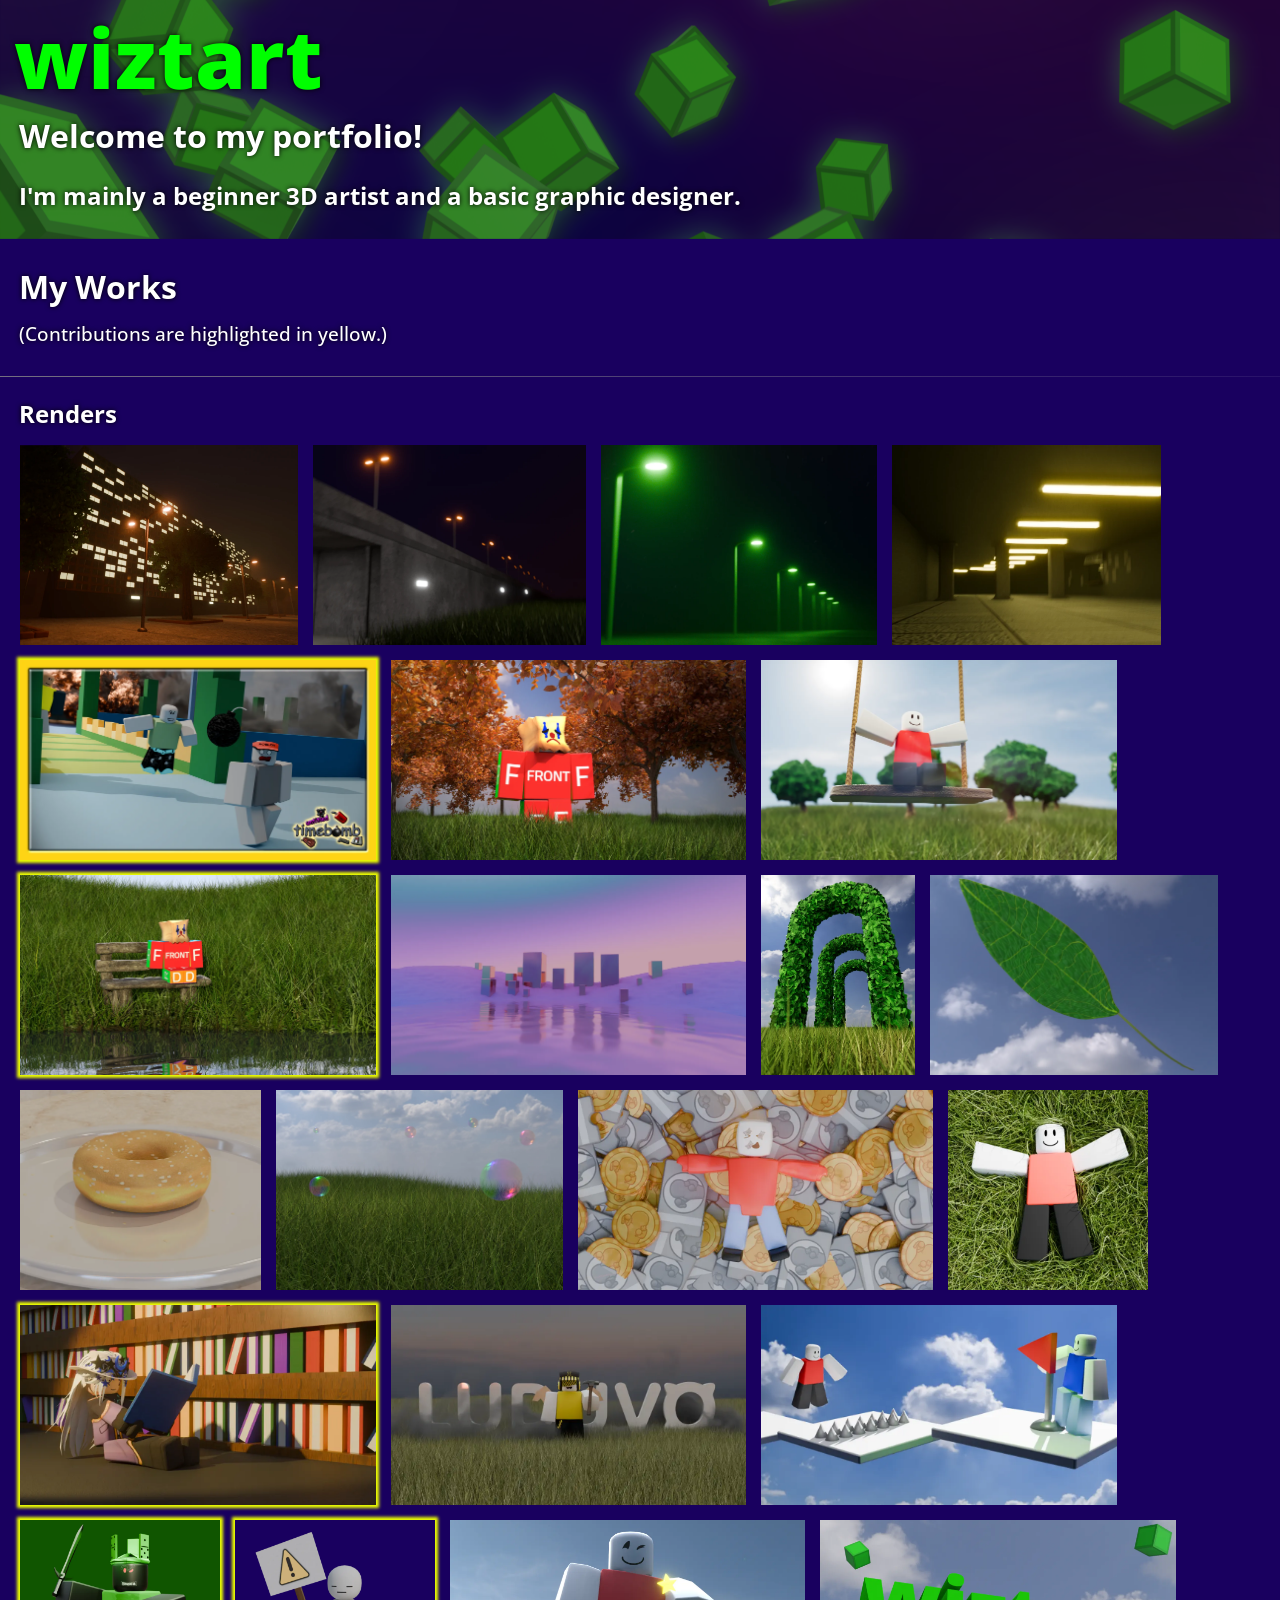
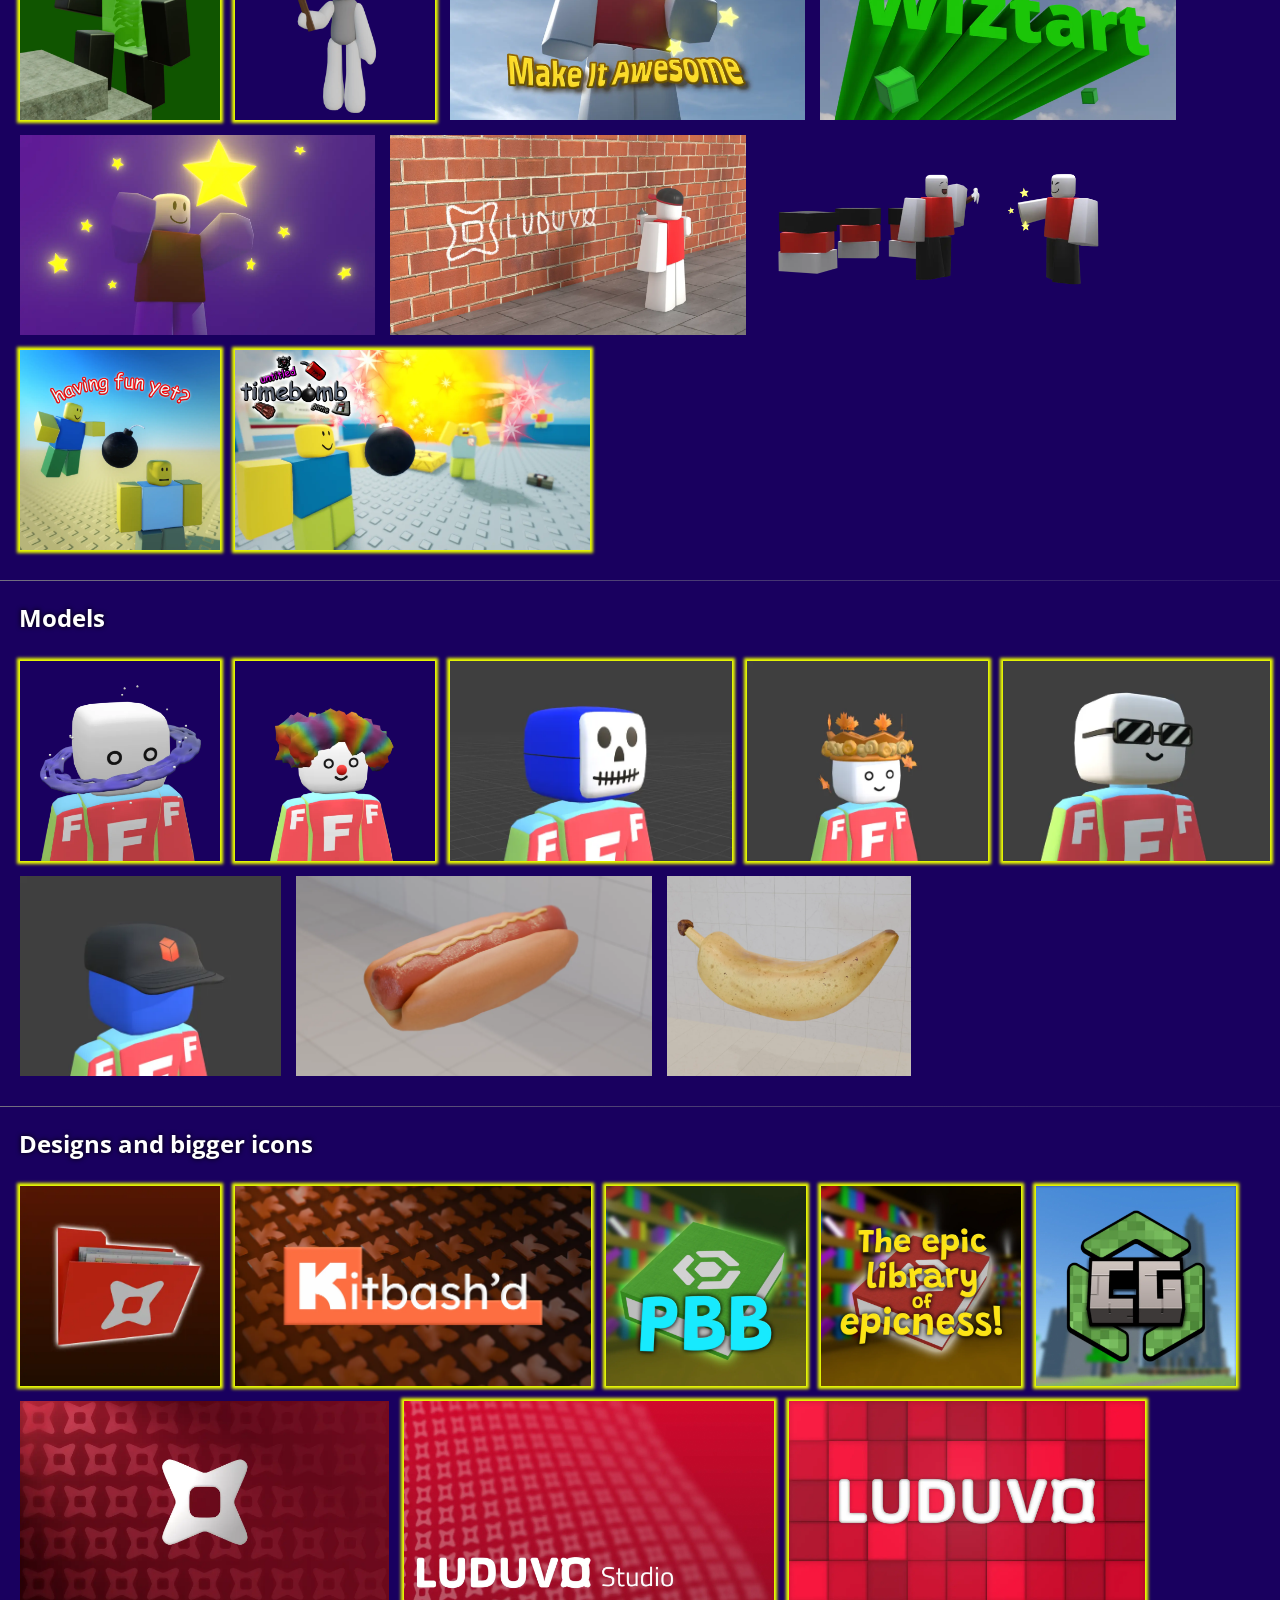
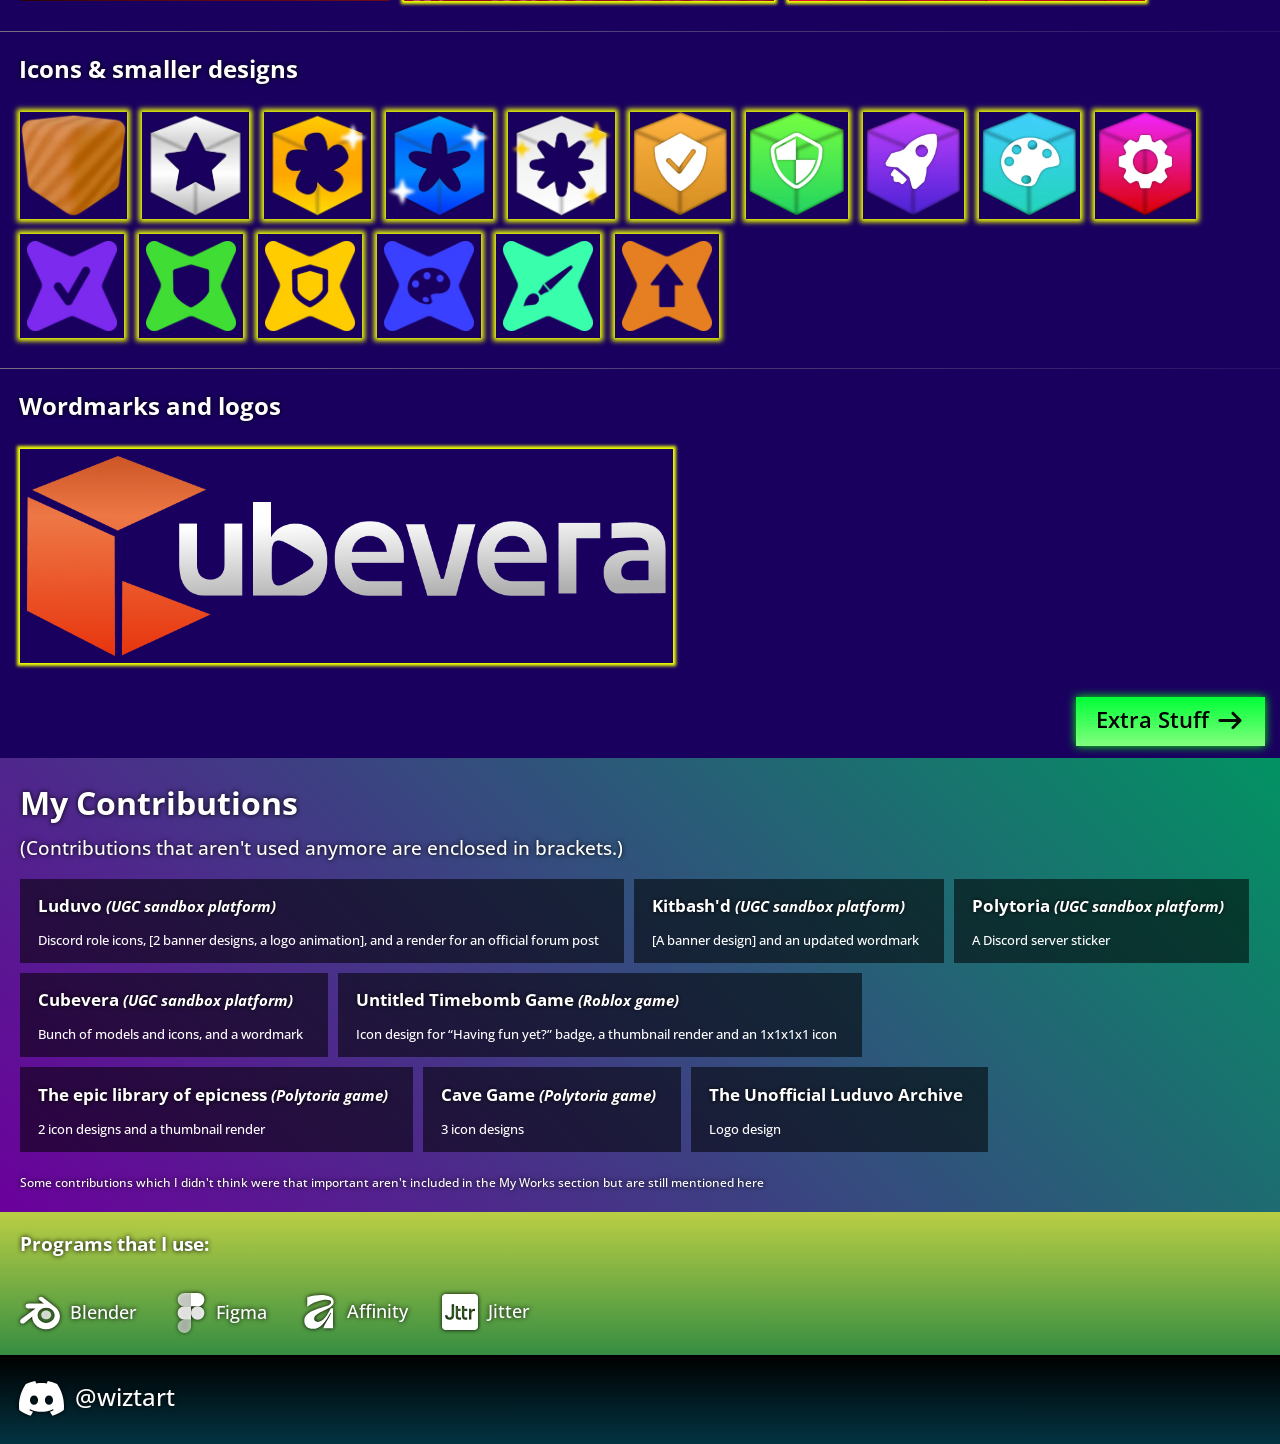
<file: index.html>
<!DOCTYPE html>
<html lang="en">
<head>
    <meta charset="UTF-8">
    <meta name="viewport" content="width=device-width, initial-scale=1.0">
    <title>wiztart's Portfolio</title>
    <meta property="og:title" content="wiztart's Portfolio">
    <meta property="og:image" content="https://wiztart.github.io/portfolio/icons/embed-icon.png">
    <link rel="stylesheet" href="styles.css">
    <link rel="preconnect" href="https://fonts.googleapis.com">
    <link rel="preconnect" href="https://fonts.gstatic.com" crossorigin>
    <link href="https://fonts.googleapis.com/css2?family=Open+Sans:ital,wght@0,300..800;1,300..800&display=swap" rel="stylesheet">
    <link rel="icon" type="image/x-icon" href="icons/icon.png">
</head>

<body>
<script>
    const urlParams = new URLSearchParams(window.location.search);

    if (urlParams.get('animation') === 'false' || urlParams.get('vscode-livepreview') === 'true') {
    document.documentElement.classList.add('no-animations');
    }
</script>




<div class="headerdiv wipe-animation">
    <h1 class="maintext wiztart-name fade-up">wiztart</h1>
    <h1 class="maintext fade-up">Welcome to my portfolio!</h1>
    <h2 class="maintext fade-up">I'm mainly a beginner 3D artist and a basic graphic designer.</h2>
    <p class="secret-text">if you found this you are very cool</p>
</div>

<div class="my-works-section wipe-animation-2">
    <h1 class="maintext fade-in" style="margin-bottom: -6px;">My Works</h1>
    <h3 class="maintext2 fade-in" style="margin-bottom: 10px;">(Contributions are highlighted in yellow.)</h3>
    <div class="bar"></div>
    <h2 class="maintext fade-in" style="margin-bottom: 8px;">Renders</h2>
    <div class="my-works-container fade-and-grow">
        <img class="big2-mwimage" src="works/40.webp">
        <img class="big2-mwimage" src="works/39.webp">
        <img class="big2-mwimage" src="works/38.webp">
        <img class="big2-mwimage" src="works/37.webp">
        <img class="h-mwimage" src="works/36.webp">
        <img class="mwimage" src="works/35.webp">
        <img class="mwimage" src="works/34.webp">
        <img class="h-mwimage" src="works/33.webp">
        <img class="mwimage" src="works/30.webp">
        <img class="big-mwimage" src="works/29.webp">
        <img class="mwimage" src="works/28.webp">
        <img class="mwimage" src="works/27.webp">
        <img class="big2-mwimage" src="works/25.webp">
        <img class="mwimage" src="works/24.webp">
        <img class="mwimage" src="works/23.webp">
        <img class="h-mwimage" src="works/22.webp">
        <img class="mwimage" src="works/21.webp">
        <img class="mwimage" src="works/19.webp">
        <img class="h-mwimage" src="works/18.webp">
        <img class="h-mwimage" src="works/16.webp">
        <img class="mwimage" src="works/15.webp">
        <img class="mwimage" src="works/14.webp">
        <img class="mwimage" src="works/13.webp">
        <img class="mwimage" src="works/10.webp">
        <img class="wide-mwimage" src="works/9.webp">
        <img class="h-mwimage" src="works/8.webp">
        <img class="h-mwimage" src="works/3.webp">
    </div>

    <div class="bar"></div>
    <h2 class="maintext fade-in">Models</h2>
    <div class="my-works-container">
        <img class="h-mwimage" src="works/41.webp">
        <img class="h-mwimage" src="works/42.webp">
        <img class="h-mwimage" src="works/43.webp">
        <img class="h-mwimage" src="works/44.webp">
        <img class="h-mwimage" src="works/45.webp">
        <img class="mwimage" src="works/46.webp">
        <img class="mwimage" src="works/32.webp">
        <img class="mwimage" src="works/31.webp">
    </div>

    <div class="bar"></div>
    <h2 class="maintext fade-in">Designs and bigger icons</h2>
    <div class="my-works-container">
        <img class="h-mwimage" src="works/20.webp">
        <img class="h-mwimage" src="works/17.webp">
        <img class="h-mwimage" src="works/12.webp">
        <img class="h-mwimage" src="works/11.webp">
        <img class="h-mwimage" src="works/5.webp">
        <img class="mwimage" src="works/4.webp">
        <img class="h-mwimage" src="works/2.webp">
        <img class="h-mwimage" src="works/1.webp">
    </div>

    <div class="bar"></div>
    <h2 class="maintext fade-in">Icons & smaller designs</h2>
    <div class="my-works-container">
        <img class="h-icon-mwimage" src="works/47.webp">
        <img class="h-icon-mwimage" src="works/48.webp">
        <img class="h-icon-mwimage" src="works/49.webp">
        <img class="h-icon-mwimage" src="works/50.webp">
        <img class="h-icon-mwimage" src="works/51.webp">
        <img class="h-icon-mwimage" src="works/52.webp">
        <img class="h-icon-mwimage" src="works/53.webp">
        <img class="h-icon-mwimage" src="works/54.webp">
        <img class="h-icon-mwimage" src="works/55.webp">
        <img class="h-icon-mwimage" src="works/56.webp">
        <img class="h-wmargin-icon-mwimage" src="works/verifiedalphatester.webp">
        <img class="h-wmargin-icon-mwimage" src="works/volunteermod.webp">
        <img class="h-wmargin-icon-mwimage" src="works/volunteeradmin.webp">
        <img class="h-wmargin-icon-mwimage" src="works/itemdesigner.webp">
        <img class="h-wmargin-icon-mwimage" src="works/artist.webp">
        <img class="h-wmargin-icon-mwimage" src="works/contributor.webp">
    </div>

    <div class="bar"></div>
    <h2 class="maintext fade-in">Wordmarks and logos</h2>
    <div class="my-works-container">
        <img class="big2-h-wmargin-mwimage" src="works/CubeveraWordmark.png">
    </div>
<br>

    <div style="padding-right: 15px; padding-bottom: 15px;">
        <a href="extra.html">
        <button class="more-stuff-button hvr-grow">Extra Stuff <img src="icons/arrow-right.svg" alt="Back" width="30" height="29" style="vertical-align: middle; padding-bottom: 4px;"></button>
        </a>
        <p style="font-size: 16px;">&nbsp;</p>
    </div>
</div>

<div class="contributions-section">
    <h1 class="maintext fade-in" style="padding-left: 0px; margin-bottom: -7px;">My Contributions</h1>
    <h3 class="maintext2 fade-in" style="padding-left: 0px;">(Contributions that aren't used anymore are enclosed in brackets.)</h3>

    <div class="contribution-cards-container fade-and-grow">


        <div class="contribution-card"><h2 class="ctbcard-text">Luduvo
        <i class="ctbcard-text-2">(UGC sandbox platform)</i>
        <h3 class="ctbcard-text-3">Discord role icons, [2 banner designs, a logo animation], and a render for an official forum post</h3></h2></div>

        <div class="contribution-card"><h2 class="ctbcard-text">Kitbash'd
        <i class="ctbcard-text-2">(UGC sandbox platform)</i>
        <h3 class="ctbcard-text-3">[A banner design] and an updated wordmark</h3></h2></div>

        <div class="contribution-card"><h2 class="ctbcard-text">Polytoria
        <i class="ctbcard-text-2">(UGC sandbox platform)</i>
        <h3 class="ctbcard-text-3">A Discord server sticker</h3></h2></div>
        
        <div class="contribution-card"><h2 class="ctbcard-text">Cubevera
        <i class="ctbcard-text-2">(UGC sandbox platform)</i>
        <h3 class="ctbcard-text-3">Bunch of models and icons, and a wordmark</h3></h2></div>

        <div class="contribution-card"><h2 class="ctbcard-text">Untitled Timebomb Game
        <i class="ctbcard-text-2">(Roblox game)</i>
        <h3 class="ctbcard-text-3">Icon design for “Having fun yet?” badge, a thumbnail render and an 1x1x1x1 icon</h3></h2></div>

        <div class="contribution-card"><h2 class="ctbcard-text">The epic library of epicness
        <i class="ctbcard-text-2">(Polytoria game)</i>
        <h3 class="ctbcard-text-3">2 icon designs and a thumbnail render</h3></h2></div>

        <div class="contribution-card"><h2 class="ctbcard-text">Cave Game
        <i class="ctbcard-text-2">(Polytoria game)</i>
        <h3 class="ctbcard-text-3">3 icon designs</h3></h2></div>

        <div class="contribution-card"><h2 class="ctbcard-text">The Unofficial Luduvo Archive
        <h3 class="ctbcard-text-3">Logo design</h3></h2></div>

        <p class="maintext2" style="padding-left: 0px; margin-bottom: 0px; font-size: 12px;">Some contributions which I didn't think were that important aren't included in the My Works section but are still mentioned here</p>

    </div>
</div>

<div class="programs-container fade-in">
    <h3 class="maintext fade-up">Programs that I use:</h3>

    <div style="display: flex; flex-wrap: wrap;">
        <div class="fade-up"><p class="maintext2" style="font-size: 18px;"><img src="icons/Blender.svg" alt="." width="40" class="small-icon">&nbsp; Blender</p></div>
        <div class="fade-up"><p class="maintext2" style="font-size: 18px;"><img src="icons/Figma.svg" alt="." width="40" class="small-icon"> Figma</p></div>
        <div class="fade-up"><p class="maintext2" style="font-size: 18px; padding-top: 1px;"><img src="icons/Affinity.svg" alt="." width="36" class="small-icon">&nbsp; Affinity</p></div>
        <div class="fade-up"><p class="maintext2" style="font-size: 18px; padding-top: 1px;"><img src="icons/Jitter.svg" alt="." width="36" class="small-icon">&nbsp; Jitter</p></div>
    </div>
</div>

<div class="discord-username-section">
    <h2 class="maintext2">
    <img src="icons/discord.svg" alt="Discord" width="45" class="small-icon" style="padding-right: 11px;">@wiztart
    </h2>
</div>
</body>
</html>
</file>
<file: styles.css>
body {
    margin: 0;
    min-height: 100vh; 
    background-image: linear-gradient(45deg, #35004e, #130153);
    background-attachment: fixed;
    background-size: cover;   
}

.maintext {
    position: relative;
    color: white;
    font-family: "Open Sans", sans-serif;
    font-optical-sizing: auto;
    font-weight: 700;
    font-style: normal;
    font-variation-settings:
    "wdth" 100;
    text-shadow: 0px 0px 5px #000000;
    padding-left: 19px;
    padding-right: 6px;
}

.maintext2 {
    position: relative;
    color: white;
    font-family: "Open Sans", sans-serif;
    font-optical-sizing: auto;
    font-weight: 500;
    font-style: normal;
    font-variation-settings:
    "wdth" 100;
    text-shadow: 0px 0px 5px #000000;
    padding-left: 19px;
    padding-right: 15px;
}

.wiztart-name {
    color: rgb(0, 255, 0);
    font-weight: 770;
    margin-top: 0px;
    margin-bottom: -20px;
    font-size: 520%;
    margin-left: -5px;
}
.discord-username-section {
    position: relative;
    background-image: linear-gradient(180deg, #000000, #033442);
    padding-top: 1px;
    padding-bottom: 1px;
}

.small-icon {
    -webkit-filter: drop-shadow(5px 5px 5px #000000);
    filter: drop-shadow(0px 0px 2px #000000);
    vertical-align: middle;
    padding-bottom: 2.6px;
}

.programs-container {
    /* -webkit-backdrop-filter: blur(5px); */
    /* backdrop-filter: blur(5px); */
    background-image: linear-gradient(0deg, #097417d0, #a3be07c0);
    padding: 1px;
}

.contribution-card {
    background-color: #0000008e;
    width: fit-content;
    padding-left: 18px;
    padding-right: 25px;
    padding-top: 1px;
    padding-bottom: 1px;
}

.contributions-section {
    padding-left: 20px;
    padding-bottom: 21px;
    padding-top: 1px;
    background-image: linear-gradient(45deg, #6b009c, #029262);
    display: block;
    margin-top: 0;
}

.contribution-cards-container {
    display: flex;
    flex-wrap: wrap;
    gap: 10px;
    padding-right: 23px;
}

.ctbcard-text {
    position: relative;
    color: white;
    font-family: "Open Sans", sans-serif;
    font-optical-sizing: auto;
    font-weight: 700;
    font-style: normal;
    font-variation-settings:
    "wdth" 100;
    text-shadow: 0px 0px 5px #000000;
    font-size: 17px;
}

.ctbcard-text-3 {
    position: relative;
    color: white;
    font-family: "Open Sans", sans-serif;
    font-optical-sizing: auto;
    font-weight: 500;
    font-style: normal;
    font-variation-settings:
    "wdth" 100;
    font-size: 13px
}

.ctbcard-text-2 {
    position: relative;
    color: white;
    font-family: "Open Sans", sans-serif;
    font-optical-sizing: auto;
    font-weight: 700;
    font-style: normal;
    font-variation-settings:
    "wdth" 100;
    text-shadow: 0px 0px 5px #000000;
    font-size: 18px;
    font-style: italic;
    font-size: 15px;
}

.bar {
  position: relative;
  width: 100%;
  height: 1px;
  background-image: linear-gradient(90deg, #888888d0, #ffffff11);
  margin-top: 30px;
}


.logo {
    position: relative;
    display: block;
    width: 30%;
    max-width: 400px;
    min-width: 320px;
    height: auto;
    padding-left: 15px;
    padding-top: 30px;
    -webkit-filter: drop-shadow(5px 5px 5px #000000);
    filter: drop-shadow(0px 0px 5px #000000);
}


.my-works-section {
    background-color: rgb(25, 0, 95); 
    width: 100%;
    padding-top: 5px;
    padding-bottom: 12px;
}

.my-works-container {
    padding-top: 7px;
    padding-left: 20px;
    display: flex;
    flex-wrap: wrap;
    gap: 15px; /* Adjust this value to change the spacing */
}

.hvr-grow {
  display: inline-block;
  vertical-align: middle;
  -webkit-transform: perspective(1px) translateZ(0);
  transform: perspective(1px) translateZ(0);
  box-shadow: 0 0 1px rgba(0, 0, 0, 0);
  -webkit-transition-duration: 0.3s;
  transition-duration: 0.3s;
  -webkit-transition-property: transform;
  transition-property: transform;
}
.hvr-grow:hover, .hvr-grow:focus, .hvr-grow:active { 
  -webkit-transform: scale(1.05);
  transform: scale(1.05);
}

.no-animations .hvr-grow {
  -webkit-transition-duration: 0.3s !important;
  transition-duration: 0.3s !important;
  -webkit-transition-property: transform !important;
  transition-property: transform !important;
}


.headerdiv {
    background-image: url("icons/banner.png");
    background-size: cover;
    background-position: center;
    background-repeat: no-repeat;
    display: block;
    overflow: hidden; /* Prevents internal margins from pushing out the bottom */
}

.wipe-animation {
    -webkit-mask-image: linear-gradient(to right, black 45%, transparent 55%);

    mask-image: linear-gradient(to right, black 46%, transparent 55%);

    -webkit-mask-size: 200% 100%;
    mask-size: 300% 100%;

    -webkit-mask-position: 100% 0;
    mask-position: 85% 0;

    animation: wipeReveal 1s ease-in-out forwards;
}

.wipe-animation-2 {
    -webkit-mask-image: linear-gradient(to right, transparent 45%, black 55%);
    mask-image: linear-gradient(to right, transparent 45%, black 55%);

    -webkit-mask-size: 200% 100%;
    mask-size: 300% 100%;

    -webkit-mask-position: 0% 0;
    mask-position: 0% 0;

    animation: wipeRevealRightToLeft 1s ease-in-out forwards;
}

@keyframes wipeRevealRightToLeft {
  0% {
    -webkit-mask-position: 0% 0;
    mask-position: 0% 0;
  }
  100% {
    -webkit-mask-position: 100% 0;
    mask-position: 100% 0;
  }
}

@keyframes wipeReveal {
  100% {
    -webkit-mask-position: 0% 0;
    mask-position: 0% 0;
  }
}

.no-animations .wipe-animation {
    -webkit-mask-position: 0% 0 !important;
    mask-position: 0% 0 !important;
}

.no-animations .wipe-animation-2 {
    -webkit-mask-position: 100% 0 !important;
    mask-position: 100% 0 !important;
}

.mwimage {
    height: 200px;
    width: auto;
    flex-shrink: 0;
    object-fit: contain;
}

.big-mwimage {
    height: 200px;
    width: auto;
    flex-shrink: 0;
    object-fit: contain;
}

.big2-mwimage {
    height: 200px;
    width: auto;
    flex-shrink: 0;
    object-fit: contain;
}

.big2-h-wmargin-mwimage {
    height: 200px;
    width: auto;
    flex-shrink: 0;
    object-fit: contain;
    box-shadow: 0 0 3px 2.8px #eeff00;
    padding-inline: 7px;
    padding-block: 7px;
}

.wide-mwimage {
    height: 155px;
    width: auto;
    flex-shrink: 0;
    object-fit: contain;
}

.h-mwimage {
    height: 200px;
    width: auto;
    flex-shrink: 0;
    object-fit: contain;
    box-shadow: 0 0 3px 2.8px #eeff00;
}

.h-icon-mwimage {
    height: 107px;
    width: auto;
    flex-shrink: 0;
    object-fit: contain;
    box-shadow: 0 0 5px 2.8px #eeff00;
}

.h-wmargin-icon-mwimage {
    height: 90px;
    width: auto;
    flex-shrink: 0;
    object-fit: contain;
    box-shadow: 0 0 5px 2.8px #eeff00;
    padding-inline: 7px;
    padding-block: 7px;
}

.blue-highlighted-worksimage {
    height: 200px;
    width: auto;
    flex-shrink: 0;
    object-fit: contain;
    box-shadow: 0 0 5px 2.8px #00ccff;
}

.fade-up {
  opacity: 0;
  transform: translateY(20px);
  animation: fadeUp 0.7s ease-out forwards;
  animation-delay: 0.4s;
}

.no-animations .fade-up {
  opacity: 1 !important;
  transform: translateY(0) !important;
}

.fade-and-grow {
  animation: fadeInGrow 0.6s ease-in-out forwards;
}

@keyframes fadeInGrow {
  0% {
    opacity: 0;
    transform: scale(0.7);
  }
  100% {
    opacity: 1;
    transform: scale(1);
  }
}


@keyframes fadeUp {
  to {
    opacity: 1;
    transform: translateY(0);
  }
}

  /*
Source - https://stackoverflow.com/a/39669911
Posted by DigitalDesignDj
Retrieved 2026-07-07, License - CC BY-SA 3.0
*/

.fade-in {
	opacity: 1;
	animation-name: fadeInOpacity;
	animation-iteration-count: 1;
	animation-timing-function: ease-in;
	animation-duration: 0.8s;
}

.back-button {
  font-family: "Open Sans";
  font-weight: 600;
  padding: 10px 30px;
  padding-bottom: 7px;
  font-size: 22px;
  cursor: pointer;
  background: linear-gradient(to bottom, #00ff37, #82ff7e); 
  -webkit-filter: drop-shadow(5px 5px 5px #00ff00);
  filter: drop-shadow(0px 0px 5px #02ff02);
  border-style: none;
  color: black;
  text-decoration: none;
}

.more-stuff-button {
  font-family: "Open Sans";
  font-weight: 600;
  padding: 7px 20px;
  font-size: 22px;
  cursor: pointer;
  background: linear-gradient(to bottom, #00ff37, #82ff7e); 
  -webkit-filter: drop-shadow(5px 5px 5px #00ff00);
  filter: drop-shadow(0px 0px 5px #02ff02);
  border-style: none;
  color: black;
  text-decoration: none;
  float: right;
}

.video {

}

.highlighted-video {
  box-shadow: 0 0 5px 4.5px #eeff00;
}

.extra-stuff-container {
  padding: 15px;
  display: flex;
  flex-wrap: wrap;
  gap: 15px; /* Adjust this value to change the spacing */
}

.secret-text {
  position: relative;
  color: rgba(255, 255, 255, 0);
  font-family: "Open Sans", sans-serif;
  font-optical-sizing: auto;
  font-weight: 500;
  font-style: normal;
  font-variation-settings:
  "wdth" 100;
  padding-left: 4px;
  font-size: 3px;
}

.no-animations, 
.no-animations * {
  animation: none !important;
  transition: none !important;
}

@keyframes fadeInOpacity {
	0% {
		opacity: 0;
	}
	100% {
		opacity: 1;
	}
}
  
@media (max-width: 768px) {
    .mwimage {
      height: 176px;
      width: auto;
    }

    .h-mwimage {
      height: 176px;
      width: auto;
    }

    .wide-mwimage {
      height: 135px;
      width: auto;
    }

    .big-mwimage {
      width: 250px;
      height: auto;
    }
    
    .big2-mwimage {
      width: 300px;
      height: auto;
    }

    .big2-h-wmargin-mwimage {
      width: 300px;
      height: auto;
    }

    .my-works-container {
        gap: 12px;
        padding: 10px;
        padding-left: 19px;

    }

    .wiztart-name {
        font-size: 450%
    }

}

@media (max-width: 450px) {
    .video {
      width: 94%;
      height: auto;
    }
}

@media (max-width: 768px) {
    .contribution-card {
      padding-left: 13px;
      padding-right: 18px;
      padding-top: 0px;
      padding-bottom: 0px;
    }

    .ctbcard-text {
      font-size: 17px;
    }

    .ctbcard-text-3 {
      font-size: 15px;
    }

    .ctbcard-text-2 {
      font-size: 14px;
    }
  }
</file>
